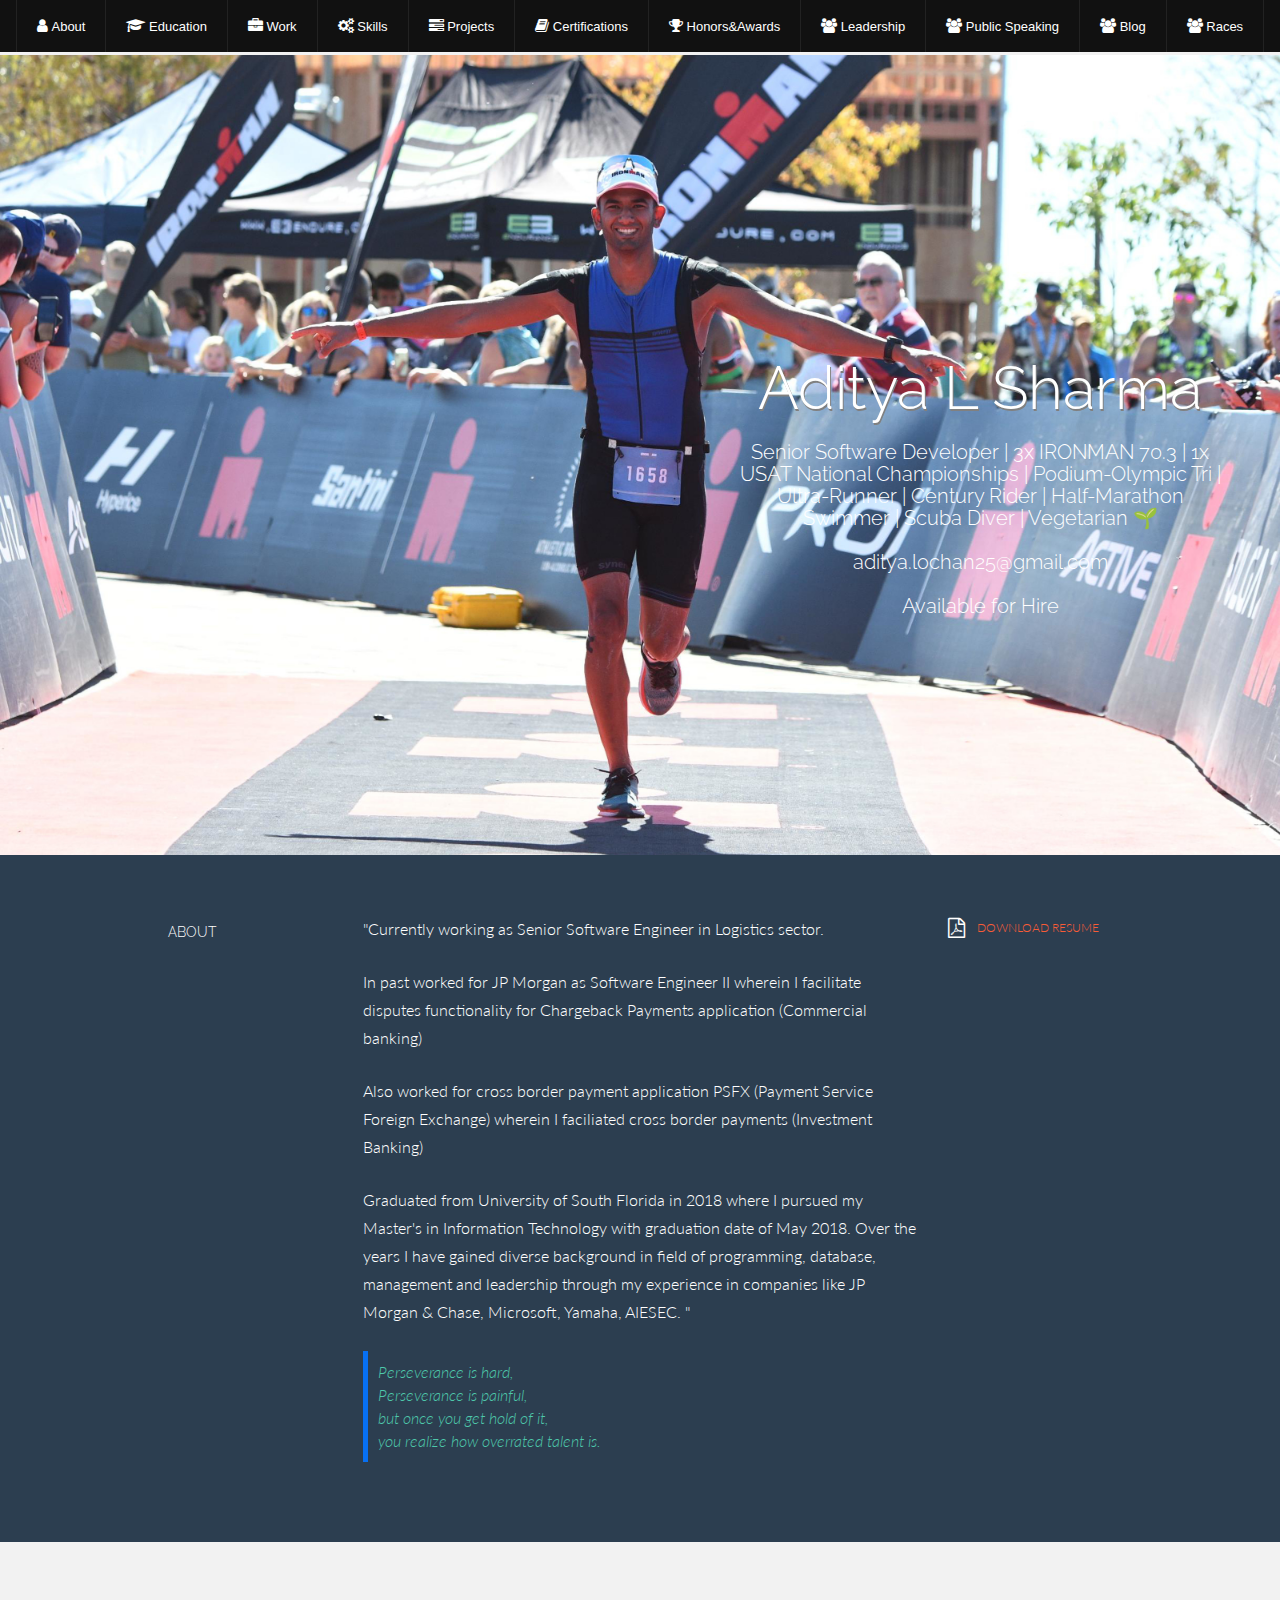
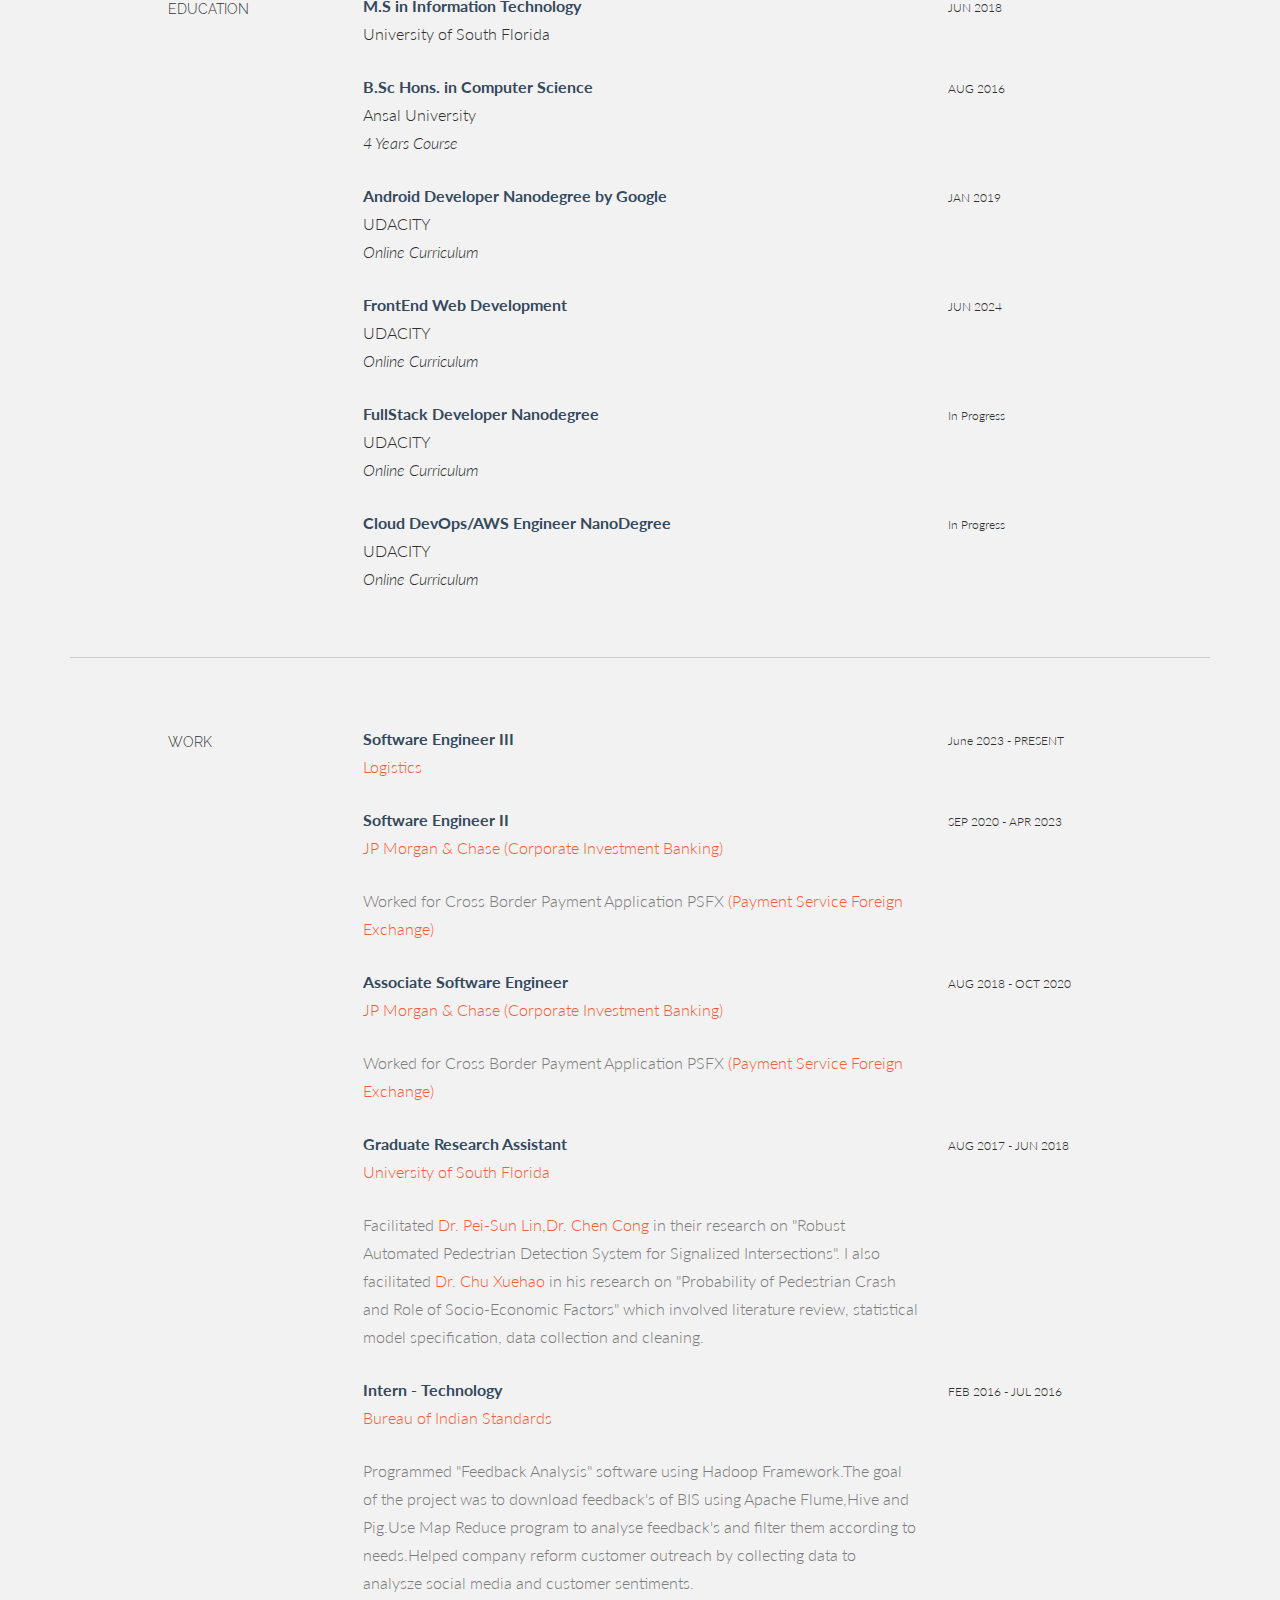
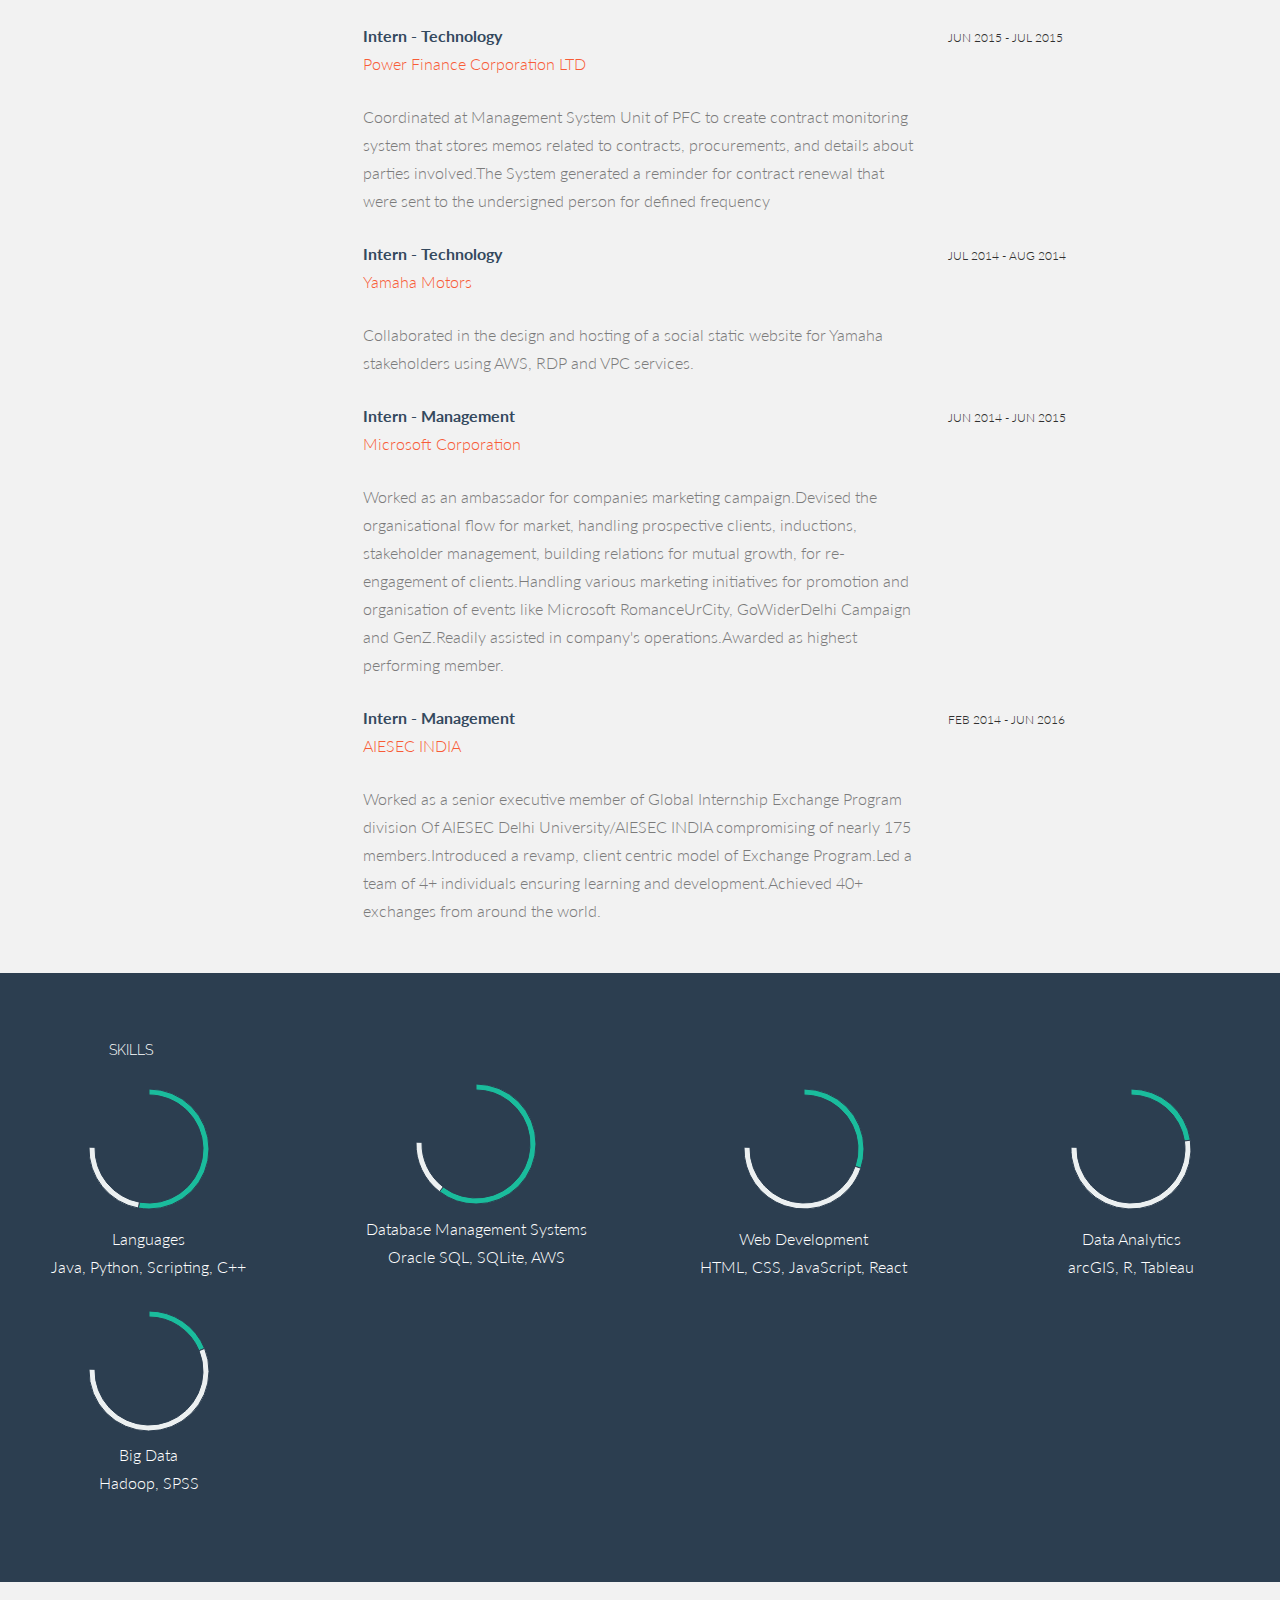
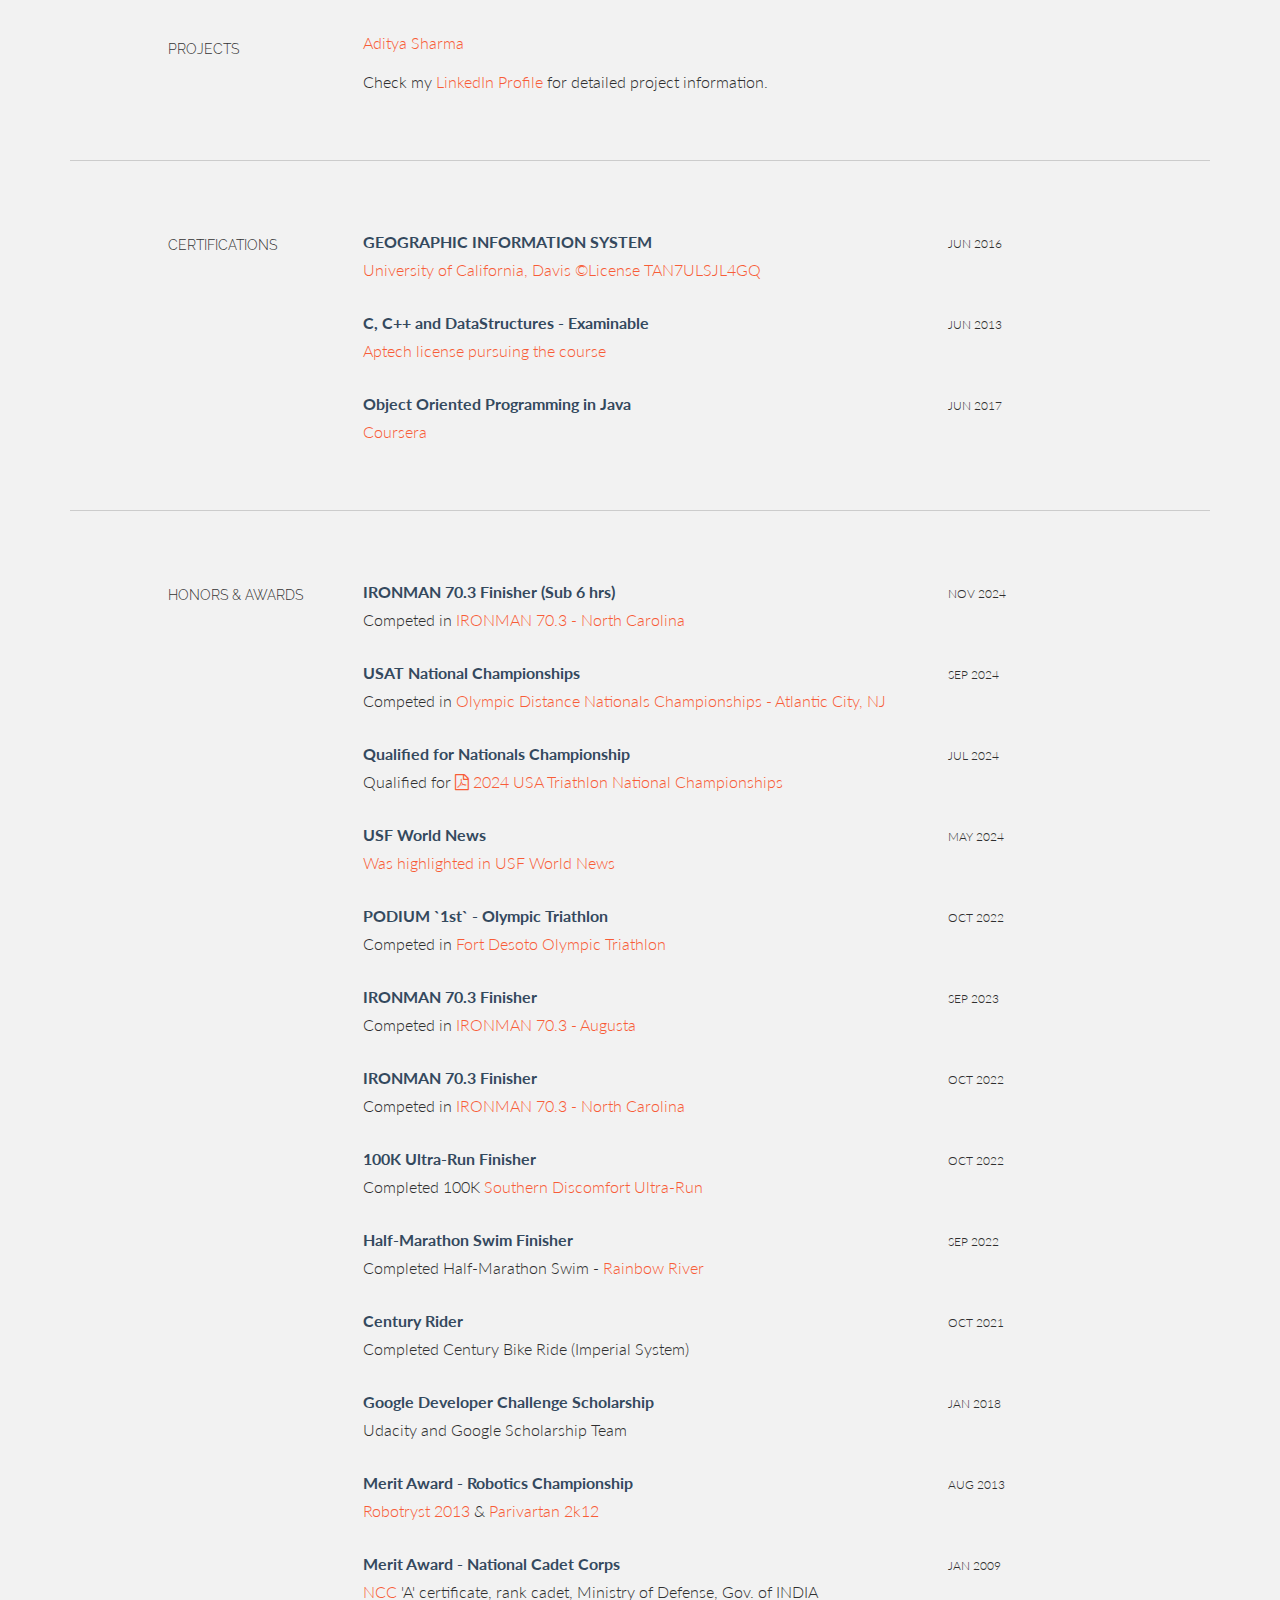
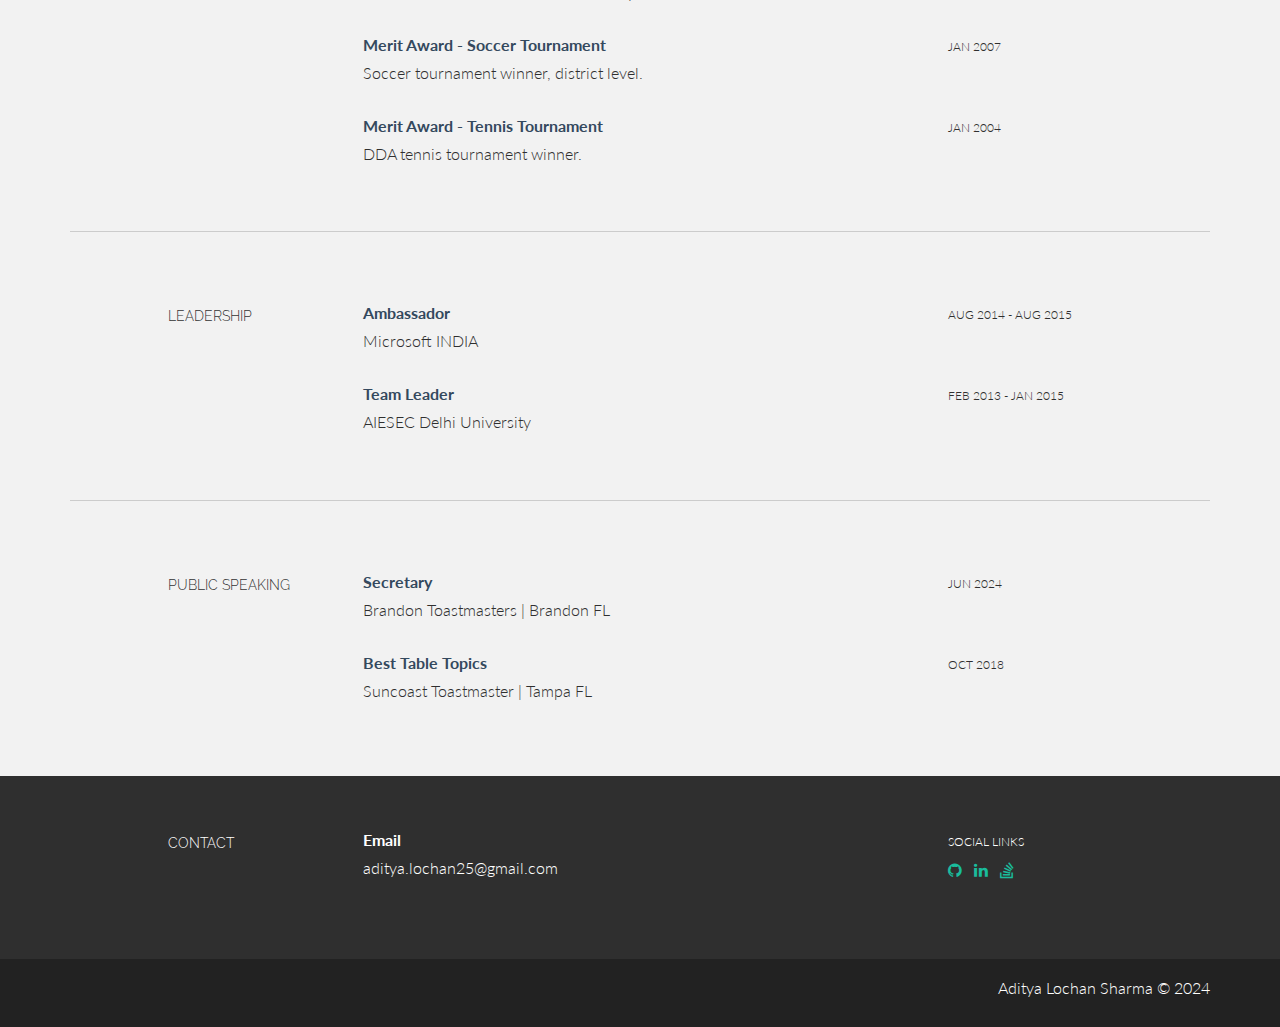
<file: index.html>
<!DOCTYPE html>
<html lang="en">

<head>
	<meta charset="utf-8">
	<meta name="viewport" content="width=device-width, initial-scale=1.0">
	<meta name="description" content="">
	<meta name="author" content="">
	<link rel="shortcut icon" href="assets/favicon.ico">

	<title>Aditya Lochan Sharma</title>

	<!-- Bootstrap core CSS -->
	<link href="assets/css/bootstrap.css" rel="stylesheet">
	<link href="https://cdnjs.cloudflare.com/ajax/libs/font-awesome/4.7.0/css/font-awesome.css" rel="stylesheet">
	<!-- Custom styles for this template -->
	<link href="assets/css/main.css" rel="stylesheet">

	<link href='https://fonts.googleapis.com/css?family=Lato:300,400,700,300italic,400italic' rel='stylesheet'
		type='text/css'>
	<link href='https://fonts.googleapis.com/css?family=Raleway:400,300,700' rel='stylesheet' type='text/css'>
	<script src="assets/js/jquery.min.js"></script>
	<script type="text/javascript" src="assets/js/smoothscroll.js"></script>
	<script src="assets/js/Chart.js"></script>
	<script type="text/javascript" src="https://platform.linkedin.com/badges/js/profile.js" async defer></script>

</head>

<body data-spy="scroll" data-offset="0" data-target="#nav">

	<div id="section-topbar">
		<div id="topbar-inner">
			<!-- <div class="container"> -->
				<div class="row">
					<div><button type="button" class="navbar-toggle fa-graduation-cap" data-toggle="collapse"
							data-target=".navbar-collapse" Menu <i class="fa fa-bars"></i> </div>
					<div class="dropdown navbar-collapse collapse">
						<ul id="nav" class="nav">
							<li><a href="#About" title="About"><i class="fa fa-user"></i>&nbsp;About</a></li>
							<li class="menu-item"><a href="#Education" title="Education"><i
										class="fa fa-graduation-cap"></i>&nbsp;Education</a></li>
							<li class="menu-item"><a href="#WorkExperience" title="WorkExperience"><i
										class="fa fa-briefcase"></i>&nbsp;Work</a></li>
							<li class="menu-item"><a href="#Skills" title="Skills"><i
										class="fa fa-cogs"></i>&nbsp;Skills</a></li>
							<li class="menu-item"><a href="#Projects" title="Projects"><i
										class="fa fa-tasks"></i>&nbsp;Projects</a></li>
							<li class="menu-item"><a href="#Certifications" title="Certifications"><i
										class="fa fa-book"></i>&nbsp;Certifications</a></li>
							<li class="menu-item"><a href="#Honors" title="Honors"><i
										class="fa fa-trophy"></i>&nbsp;Honors&amp;Awards</a></li>
							<li class="menu-item"><a href="#Leadership" title="Leadership"><i
										class="fa fa-users"></i>&nbsp;Leadership</a></li>
							<li class="menu-item"><a href="#PublicSpeaking" title="PublicSpeaking"><i
										class="fa fa-users"></i>&nbsp;Public Speaking</a></li>
							<li class="menu-item"><a href="assets/pages/blog.html" title="Blog"><i
										class="fa fa-users"></i>&nbsp;Blog</a></li>
							<li class="menu-item"><a href="assets/pages/blog.html" title="Blog"><i
										class="fa fa-users"></i>&nbsp;Races</a></li>
						</ul>
						<!--/ uL#nav -->
					</div><!-- /.dropdown -->

					<div class="clear"></div>
				</div>
				<!--/.row -->
			<!-- </div> -->
			<!--/.container -->

			<div class="clear"></div>
		</div>
		<!--/ #topbar-inner -->
	</div>
	<!--/ #section-topbar -->

	<div id="headerwrap">
		<div class="container">
			<div class="row centered">
				<div class="col-lg-08">
					<h1 class="header-title"> Aditya L Sharma</h1>
					<h3 class="header-subtitle"> Senior Software Developer | 3x IRONMAN 70.3 | 1x USAT National Championships | Podium-Olympic Tri | Ultra-Runner | Century Rider | Half-Marathon Swimmer | Scuba Diver | Vegetarian 🌱<br>
						<br>aditya.lochan25@gmail.com<br>
						<br>Available for Hire
					</h3>

				</div>
				<!--/.col-lg-12 -->
			</div>
			<!--/.row -->
		</div>
		<!--/.container -->
	</div>
	<!--/.#headerwrap -->


	<section id="About" class="smoothScroll"></section>
	<div id="intro">
		<div class="container">
			<div class="row">

				<div class="col-lg-2 col-lg-offset-1">
					<h5>ABOUT</h5>
				</div>
				<div class="col-lg-6">
					<p>"Currently working as Senior Software Engineer in Logistics sector. </p>
					<p>In past worked for JP Morgan as Software Engineer II wherein I facilitate disputes
						functionality for Chargeback Payments application (Commercial banking)</p>
					<p>Also worked for cross border payment application PSFX (Payment Service Foreign Exchange) wherein I 
						faciliated cross border payments (Investment Banking)</p>
					<p>Graduated from University of South Florida in 2018 where I pursued my Master's in Information Technology
						with graduation date of May 2018. Over the years I have gained diverse background in field of
						programming, database, management and leadership through my experience in companies like
						JP Morgan & Chase, Microsoft, Yamaha, AIESEC. "</p>
						<blockquote>
							Perseverance is hard,<br>
							Perseverance is painful,<br>
							but once you get hold of it,<br>
							you realize how overrated talent is.
						</blockquote>
				</div>
				<div class="col-lg-3">
					<!-- <a href="https://drive.google.com/file/d/1KPoInow-IN3JtQEfAEjy9ZczhBhkekHc/view?usp=sharing" -->
					<a href="/resources/resume.pdf"
						target="_blank"><i class="fa fa-file-pdf-o"></i>
						<sm>DOWNLOAD RESUME</sm>
					</a>
				</div>
			</div>
			<!--/.row -->
		</div>
		<!--/.container -->
	</div>
	<!--/ #intro -->


	<!-- <section id="education" name="education"></section> -->
	<!--EDUCATION DESCRIPTION -->
	<div id="Education" class="container desc">
		<div class="row">

			<div class="col-lg-2 col-lg-offset-1">
				<h5>EDUCATION</h5>
			</div>
			<div class="col-lg-6">
				<p>
					<t>M.S in Information Technology</t><br />
					University of South Florida <br />
					<i></i>
				</p>
			</div>
			<div class="col-lg-3">
				<p>
					<sm>JUN 2018</sm><br />
				</p>
			</div>
			<div class="col-lg-6 col-lg-offset-3">
				<p>
					<t>B.Sc Hons. in Computer Science </t><br />
					Ansal University <br />
					<i>4 Years Course</i>
				</p>
			</div>
			<div class="col-lg-3">
				<p>
					<sm>AUG 2016</sm>
				</p>
			</div>

			<div class="col-lg-6 col-lg-offset-3">
				<p>
					<t>Android Developer Nanodegree by Google</t><br />
					UDACITY <br />
					<i>Online Curriculum</i>
				</p>
			</div>
			<div class="col-lg-3">
				<p>
					<sm>JAN 2019</sm>
				</p>
			</div>


			<div class="col-lg-6 col-lg-offset-3">
				<p>
					<t>FrontEnd Web Development</t><br />
					UDACITY <br />
					<i>Online Curriculum</i>
				</p>
			</div>
			<div class="col-lg-3">
				<p>
					<sm>JUN 2024</sm><br />
				</p>
			</div>
			<div class="col-lg-6 col-lg-offset-3">
				<p>
					<t>FullStack Developer Nanodegree</t><br />
					UDACITY <br />
					<i>Online Curriculum</i>
				</p>
			</div>
			<div class="col-lg-3">
				<p>
					<sm>In Progress</sm><br />
				</p>
			</div>
			<div class="col-lg-6 col-lg-offset-3">
				<p>
					<t>Cloud DevOps/AWS Engineer NanoDegree</t><br />
					UDACITY <br />
					<i>Online Curriculum</i>
				</p>
			</div>
			<div class="col-lg-3">
				<p>
					<sm>In Progress</sm><br />
				</p>
			</div>


		</div>
		<!--/.row -->
		<br>
		<hr>
	</div>
	<!--/.container -->


	<!--WORK DESCRIPTION -->
	<div id="WorkExperience" class="container desc">
		<div class="row">

			<div class="col-lg-2 col-lg-offset-1">
				<h5>WORK</h5>
			</div>

			<div class="col-lg-6">
				<p>
					<t>Software Engineer III</t><br />
					<a href="https://www.cognoscape.com/the-mind-of-a-hacker/" target="_blank">Logistics</a> <br />
				</p>
				<!-- <p>
					<more>Undislosed<a target="_blank"
							href="https://www.cognoscape.com/the-mind-of-a-hacker/">
							</a></more>
				</p> -->
			</div>
			<div class="col-lg-3">
				<p>
					<sm>June 2023 - PRESENT</sm>
				</p>
			</div>
			

			<div class="col-lg-6 col-lg-offset-3">
				<p>
					<t>Software Engineer II</t><br />
					<a href="https://www.jpmorgan.com/commercial-banking" target="_blank">JP Morgan & Chase (Corporate Investment Banking)</a> <br />
				</p>
				<p>
					<more>Worked for Cross Border Payment Application PSFX<a target="_blank"
							href="https://www.jpmorgan.com/tss/General/Foreign_Exchange_Payment_Format_Changes/1320548954859"> (Payment
							Service Foreign Exchange)</a></more>
				</p>
			</div>
			<div class="col-lg-3">
				<p>
					<sm>SEP 2020 - APR 2023</sm>
				</p>
			</div>

			<div class="col-lg-6 col-lg-offset-3">
				<p>
					<t>Associate Software Engineer</t><br />
					<a href="https://www.jpmorgan.com/solutions/cib/investment-banking" target="_blank">JP Morgan & Chase (Corporate Investment Banking)</a> <br />
				</p>
				<p>
					<more>Worked for Cross Border Payment Application PSFX<a target="_blank"
							href="https://www.jpmorgan.com/tss/General/Foreign_Exchange_Payment_Format_Changes/1320548954859"> (Payment
							Service Foreign Exchange)</a></more>
				</p>
			</div>

			<div class="col-lg-3">
				<p>
					<sm>AUG 2018 - OCT 2020</sm>
				</p>
			</div>

			<div class="col-lg-6 col-lg-offset-3">
				<p>
					<t>Graduate Research Assistant</t><br />
					<a href="https://www.cutr.usf.edu/" target="_blank">University of South Florida</a> <br />
				</p>
				<p>
					<more>Facilitated <a target="_blank"
							href="https://www.cutr.usf.edu/2017/12/pei-sung-lin-its-program-director/">Dr. Pei-Sun
							Lin</a>,<a target="_blank" href="https://www.cutr.usf.edu/2017/12/cong-chen-ph-d/">Dr. Chen
							Cong</a> in their research on "Robust Automated Pedestrian Detection System for Signalized
						Intersections". I also facilitated <a target="_blank"
							href="https://www.cutr.usf.edu/2011/03/xuehao-chu-mpr-senior-research-associate/">Dr. Chu
							Xuehao</a> in his research on "Probability of Pedestrian Crash and Role of Socio-Economic
						Factors" which involved literature review, statistical model specification,
						data collection and cleaning.</more>
				</p>
			</div>

			<div class="col-lg-3">
				<p>
					<sm>AUG 2017 - JUN 2018</sm>
				</p>
			</div>

			<div class="col-lg-6 col-lg-offset-3">
				<p>
					<t>Intern - Technology</t><br />
					<a href="http://www.bis.gov.in/" target="_blank">Bureau of Indian Standards</a> <br />
				</p>
				<p>
					<more>Programmed "Feedback Analysis" software using Hadoop Framework.The goal of the project was to
						download feedback's of BIS using
						Apache Flume,Hive and Pig.Use Map Reduce program to analyse feedback's and filter them according
						to needs.Helped company
						reform customer outreach by collecting data to analysze social media and customer sentiments.
					</more>
				</p>
			</div>
			<div class="col-lg-3">
				<p>
					<sm>FEB 2016 - JUL 2016</sm>
				</p>
			</div>

			<div class="col-lg-6 col-lg-offset-3">
				<p>
					<t>Intern - Technology</t><br />
					<a href="http://www.pfcindia.com/Home" target="_blank">Power Finance Corporation LTD</a> <br />
				</p>
				<p>
					<more>Coordinated at Management System Unit of PFC to create contract monitoring system that stores
						memos related to contracts, procurements, and details about parties involved.The System
						generated a reminder for contract renewal that were sent to the undersigned person for defined
						frequency</more>
				</p>
			</div>
			<div class="col-lg-3">
				<p>
					<sm>JUN 2015 - JUL 2015</sm>
				</p>
			</div>

			<div class="col-lg-6 col-lg-offset-3">
				<p>
					<t>Intern - Technology</t><br />
					<a href="http://www.yamaha-motor.com/" target="_blank">Yamaha Motors</a> <br />
				</p>
				<p>
					<more>Collaborated in the design and hosting of a social static website for Yamaha stakeholders
						using AWS, RDP and VPC services.</more>
				</p>
			</div>
			<div class="col-lg-3">
				<p>
					<sm>JUL 2014 - AUG 2014</sm>
				</p>
			</div>

			<div class="col-lg-6 col-lg-offset-3">
				<p>
					<t>Intern - Management</t><br />
					<a href="https://www.microsoft.com/en-us/" target="_blank">Microsoft Corporation</a> <br />
				</p>
				<p>
					<more>Worked as an ambassador for companies marketing campaign.Devised the organisational flow for
						market, handling prospective clients, inductions, stakeholder management, building relations for
						mutual growth, for re-engagement of clients.Handling various marketing initiatives for promotion
						and organisation of events like Microsoft RomanceUrCity, GoWiderDelhi Campaign and GenZ.Readily
						assisted in company's operations.Awarded as highest performing member.</more>
				</p>
			</div>
			<div class="col-lg-3">
				<p>
					<sm>JUN 2014 - JUN 2015</sm>
				</p>
			</div>

			<div class="col-lg-6 col-lg-offset-3">
				<p>
					<t>Intern - Management</t><br />
					<a href="https://www.aiesec.org/" target="_blank">AIESEC INDIA</a> <br />
				</p>
				<p>
					<more>Worked as a senior executive member of Global Internship Exchange Program division Of AIESEC Delhi
						University/AIESEC INDIA compromising of nearly 175 members.Introduced a revamp, client centric
						model of Exchange Program.Led a team of 4+ individuals ensuring learning and
						development.Achieved 40+ exchanges from around the world.</more>
				</p>
			</div>
			<div class="col-lg-3">
				<p>
					<sm>FEB 2014 - JUN 2016</sm>
				</p>
			</div>

		</div>
		<!--/.row -->
		<br>
	</div>
	<!--/.container -->


	<div id="skillswrap">
		<div id="Skills">
			<div class="row">
				<div class="col-lg-2 col-lg-offset-1">
					<h5>SKILLS</h5>
				</div>
				<br><br>
				<div class="col-lg-3 centered">
					<canvas id="bootstrap" height="140" width="130"></canvas>
					<p>Languages
						<br>
						Java, Python, Scripting, C++
					</p>
					<script>
						var doughnutData = [
							{
								value: 70,
								color: "#1abc9c"
							},
							{
								value: 30,
								color: "#ecf0f1"
							}
						];
						var myDoughnut = new Chart(document.getElementById("bootstrap").getContext("2d")).Doughnut(doughnutData);
					</script>
				</div>
				<div class="col-lg-3 centered">
					<canvas id="html" height="130" width="130"></canvas>
					<p>Database Management Systems
						<br>Oracle SQL, SQLite, AWS
					</p>
					<script>
						var doughnutData = [
							{
								value: 80,
								color: "#1abc9c"
							},
							{
								value: 20,
								color: "#ecf0f1"
							}
						];
						var myDoughnut = new Chart(document.getElementById("html").getContext("2d")).Doughnut(doughnutData);
					</script>
				</div>
				<div class="col-lg-3 centered">
					<canvas id="javascript" height="140" width="130"></canvas>
					<p>Web Development
						<br>
						HTML, CSS, JavaScript, React 
					</p>
					<script>
						var doughnutData = [
							{
								value: 40,
								color: "#1abc9c"
							},
							{
								value: 60,
								color: "#ecf0f1"
							}
						];
						var myDoughnut = new Chart(document.getElementById("javascript").getContext("2d")).Doughnut(doughnutData);
					</script>
				</div>
				
				<div class="col-lg-3 centered">
					<canvas id="wordpress" height="140" width="130"></canvas>
					<p>Data Analytics
						<br> arcGIS, R, Tableau
					</p>
					<script>
						var doughnutData = [
							{
								value: 30,
								color: "#1abc9c"
							},
							{
								value: 70,
								color: "#ecf0f1"
							}
						];
						var myDoughnut = new Chart(document.getElementById("wordpress").getContext("2d")).Doughnut(doughnutData);
					</script>
				</div>

				<div class="col-lg-3 centered">
					<canvas id="photoshop" height="130" width="130"></canvas>
					<p>Big Data
						<br> Hadoop, SPSS
					</p>
					<script>
						var doughnutData = [
							{
								value: 25,
								color: "#1abc9c"
							},
							{
								value: 75,
								color: "#ecf0f1"
							}
						];
						var myDoughnut = new Chart(document.getElementById("photoshop").getContext("2d")).Doughnut(doughnutData);
					</script>
				</div>

				

			</div>
			<!--/.row -->
		</div>
		<!--/.container -->
	</div>
	<!--/ #skillswrap -->


	<!-- <section id="projects" name="work"></section> -->
	<!--PROJECTS DESCRIPTION -->
	<div id="Projects" class="container desc">
		<div class="row">
			<div class="col-lg-2 col-lg-offset-1">
				<h5>PROJECTS</h5>
			</div>

			<div class="col-lg-6">
				<div class="LI-profile-badge" data-version="v1" data-size="small" data-locale="en_US"
					data-type="horizontal" data-theme="dark" data-vanity="adityalochansharma"><a class="LI-simple-link"
						href='https://www.linkedin.com/in/adityalochansharma?trk=profile-badge'>Aditya Sharma</a></div>
			</div>
			<div class="col-lg-8 col-lg-offset-3">
				<p>Check my <a target="_blank" href="https://www.linkedin.com/in/aditya-s-3936758b/">LinkedIn
						Profile</a> for detailed project information.<br />
				</p>
			</div>
		</div>
		<!--/.row -->
		<br>
		<hr>
	</div>
	<!--/.container -->


	<!--PUBLICATIONS DESCRIPTION-->
	<div id="Certifications" class="container desc">
		<div class="row">
			<div class="col-lg-2 col-lg-offset-1">
				<h5>CERTIFICATIONS</h5>
			</div>

			<div class="col-lg-6">
				<p>
					<t>GEOGRAPHIC INFORMATION SYSTEM</t><br />
					<a href="https://www.coursera.org/account/accomplishments/verify/TAN7ULSJL4GQ" target="_blank">
						University of California, Davis ©License TAN7ULSJL4GQ</a> <br />
				</p>
			</div>
			<div class="col-lg-3">
				<p>
					<sm>JUN 2016</sm>
				</p>
			</div>

			<div class="col-lg-6 col-lg-offset-3">
				<p>
					<t>C, C++ and DataStructures - Examinable</t><br />
					<a href="https://www.linkedin.com/company/aptech/" target="_blank">
						Aptech license pursuing the course</a> <br />
					<i></i>
				</p>
			</div>
			<div class="col-lg-3">
				<p>
					<sm>JUN 2013</sm>
				</p>
			</div>

			<div class="col-lg-6 col-lg-offset-3">
				<p>
					<t>Object Oriented Programming in Java</t><br />
					<a href="https://www.coursera.org/account/accomplishments/verify/RCCPJ8K8QUD4" target="_blank">
						Coursera</a> <br />
					<i></i>
				</p>
			</div>
			<div class="col-lg-3">
				<p>
					<sm>JUN 2017</sm>
				</p>
			</div>
		</div>
		<br />
		<hr>
	</div>


	<!--AWARDS DESCRIPTION -->
	<div id="Honors" class="container desc">
		<div class="row">
			<div class="col-lg-2 col-lg-offset-1">
				<h5>HONORS &amp; AWARDS</h5>
			</div>
			
			<!-- IRONMAN 70.3 - North Carolina - 2024 -->
			<div class="col-lg-6">
				<p>
					<t>IRONMAN 70.3 Finisher (Sub 6 hrs)</t><br /> Competed in
					<a href="https://labs.competitor.com/result/subevent/E12FD041-E7E7-499C-9CB4-37887B5B40C2?displayedFilters=%7B%7D&filter=%7B%22%24search%22%3A%22aditya%22%7D&order=ASC&page=1&perPage=10&sort=FinishRankOverall" target="_blank">
						IRONMAN 70.3 - North Carolina</a>
				</p>
			</div>
			<div class="col-lg-3">
				<p>
					<sm>NOV 2024</sm>
				</p>
			</div>
			
			<!-- USAT National Championships -->
			<div class="col-lg-6 col-lg-offset-3">
				<p>
					<t>USAT National Championships</t><br /> Competed in
					<a href="https://sportstats.one/results/141848/1343" target="_blank">
						Olympic Distance Nationals Championships - Atlantic City, NJ</a>
				</p>
			</div>
			<div class="col-lg-3">
				<p>
					<sm>SEP 2024</sm>
				</p>
			</div>
			
			<!-- Qualified for Nationals  -->
			<div class="col-lg-6 col-lg-offset-3">
				<p>
					<t>Qualified for Nationals Championship</t><br /> Qualified for
					<a href="/resources/usa_nationals.png" target="_blank"><i class="fa fa-file-pdf-o"></i>
						2024 USA Triathlon National Championships
					</a>
				</p>
			</div>
			<div class="col-lg-3">
				<p>
					<sm>JUL 2024</sm>
				</p>
			</div>

			<!-- USF World News -->
			<div class="col-lg-6 col-lg-offset-3">
				<p>
					<t>USF World News</t><br /> 
					<a href="https://www.usf.edu/world/about/news/2024-sharma-interview.aspx" target="_blank">
						Was highlighted in USF World News</a>
				</p>
			</div>
			<div class="col-lg-3">
				<p>
					<sm>MAY 2024</sm>
				</p>
			</div>

			<div class="col-lg-6 col-lg-offset-3">
				<p>
					<t>PODIUM `1st` - Olympic Triathlon</t><br /> Competed in
					<a href="https://triregistration.com/IndividualResults.php?triresultid=652619" target="_blank">
						Fort Desoto Olympic Triathlon</a>
				</p>
			</div>
			<div class="col-lg-3">
				<p>
					<sm>OCT 2022</sm>
				</p>
			</div>

			<div class="col-lg-6 col-lg-offset-3">
				<p>
					<t>IRONMAN 70.3 Finisher </t><br /> Competed in
					<a href="https://www.ironman.com/im703-augusta-results" target="_blank">
						IRONMAN 70.3 - Augusta</a>
				</p>
			</div>
			<div class="col-lg-3">
				<p>
					<sm>SEP 2023</sm>
				</p>
			</div>

			<div class="col-lg-6 col-lg-offset-3">
				<p>
					<t>IRONMAN 70.3 Finisher </t><br /> Competed in
					<a href="https://track.rtrt.me/e/IRM-NORTHCAROLINA703-2022#/tracker/R6F5SXGE/focus" target="_blank">
						IRONMAN 70.3 - North Carolina </a>
				</p>
			</div>
			<div class="col-lg-3">
				<p>
					<sm>OCT 2022</sm>
				</p>
			</div>

			<div class="col-lg-6 col-lg-offset-3">
				<p>
					<t>100K Ultra-Run Finisher</t><br /> Completed 100K 
					<a href="https://ultrasignup.com/results_event.aspx?did=93309" target="_blank">
						Southern Discomfort Ultra-Run </a>
				</p>
			</div>
			<div class="col-lg-3">
				<p>
					<sm>OCT 2022</sm>
				</p>
			</div>

			<div class="col-lg-6 col-lg-offset-3">
				<p>
					<t>Half-Marathon Swim Finisher</t><br />
					Completed Half-Marathon Swim - 
					<a href="https://www.facebook.com/groups/859252334171160" target="_blank">
						Rainbow River </a>
				</p>
			</div>
			<div class="col-lg-3">
				<p>
					<sm>SEP 2022</sm>
				</p>
			</div>

			<div class="col-lg-6 col-lg-offset-3">
				<p>
					<t>Century Rider</t><br />
					Completed Century Bike Ride (Imperial System)
				</p>
			</div>
			<div class="col-lg-3">
				<p>
					<sm>OCT 2021</sm>
				</p>
			</div>

			<div class="col-lg-6 col-lg-offset-3">
				<p>
					<t>Google Developer Challenge Scholarship</t><br />
					Udacity and Google Scholarship Team
				</p>
			</div>
			<div class="col-lg-3">
				<p>
					<sm>JAN 2018</sm>
				</p>
			</div>

			<div class="col-lg-6 col-lg-offset-3">
				<p>
					<t>Merit Award - Robotics Championship</t><br />
					<a href="http://robotryst.com/" target="_blank">
						Robotryst 2013</a> &amp;
					<a href="https://www.cgc.edu.in/parivartan-2k12-4-jpg/" target="_blank">
						Parivartan 2k12</a><br /> 
				</p>
			</div>
			<div class="col-lg-3">
				<p>
					<sm>AUG 2013</sm>
				</p>
			</div>

			<div class="col-lg-6 col-lg-offset-3">
				<p>
					<t>Merit Award - National Cadet Corps </t><br />
					<a href="https://indiancc.nic.in/" target="_blank">
						NCC</a> 'A' certificate, rank cadet, Ministry of Defense, Gov. of INDIA
				</p>
			</div>
			<div class="col-lg-3">
				<p>
					<sm>JAN 2009</sm>
				</p>
			</div>

			<div class="col-lg-6 col-lg-offset-3">
				<p>
					<t>Merit Award - Soccer Tournament</t><br />
					Soccer tournament winner, district level.
				</p>
			</div>
			<div class="col-lg-3">
				<p>
					<sm>JAN 2007</sm>
				</p>
			</div>

			<div class="col-lg-6 col-lg-offset-3">
				<p>
					<t>Merit Award - Tennis Tournament</t><br />
					DDA tennis tournament winner.
				</p>
			</div>
			<div class="col-lg-3">
				<p>
					<sm>JAN 2004</sm>
				</p>
			</div>

		</div>
		<!--/.row -->
		<br />
		<hr>
	</div>
	<!--/.container -->

	<!--LEADERSHIP DESCRIPTION-->
	<div id="Leadership" class="container desc">
		<div class="row">
			<div class="col-lg-2 col-lg-offset-1">
				<h5>LEADERSHIP</h5>
			</div>
			<div class="col-lg-6">
				<p>
					<t>Ambassador</t><br />
					Microsoft INDIA <br />
				</p>
			</div>
			<div class="col-lg-3">
				<p>
					<sm>AUG 2014 - AUG 2015</sm>
				</p>
			</div>

			<div class="col-lg-6 col-lg-offset-3">
				<p>
					<t>Team Leader</t><br />
					AIESEC Delhi University
				</p>
			</div>
			<div class="col-lg-3">
				<p>
					<sm>FEB 2013 - JAN 2015</sm>
				</p>
			</div>

		</div>
		<!--/.row -->
		<br />
		<hr>
	</div>
	<!--/.container -->

	<!--PUBLIC SPEAKING-->
	<div id="PublicSpeaking" class="container desc">
		<div class="row">
			<div class="col-lg-2 col-lg-offset-1">
				<h5>PUBLIC SPEAKING</h5>
			</div>

			<div class="col-lg-6">
				<p>
					<t>Secretary</t><br />
					Brandon Toastmasters | Brandon FL
				</p>
			</div>
			<div class="col-lg-3">
				<p>
					<sm>JUN 2024</sm>
				</p>
			</div>
			
			<div class="col-lg-6 col-lg-offset-3">
				<p>
					<t>Best Table Topics</t><br />
					Suncoast Toastmaster | Tampa FL
				</p>
			</div>
			<div class="col-lg-3">
				<p>
					<sm>OCT 2018</sm>
				</p>
			</div>

		</div>
		<!--/.row -->
		<br />
		<br />
	</div>
	<!--/.container -->


	<section id="contact" name="contact"></section>
	<!--FOOTER DESCRIPTION -->
	<div id="footwrap">
		<div class="container">
			<div class="row">

				<div class="col-lg-2 col-lg-offset-1">
					<h5>CONTACT</h5>
				</div>
				<div class="col-lg-6">
					<p>
						<t>Email</t><br />
						aditya.lochan25@gmail.com <br />
					</p>
				</div>
				<div class="col-lg-3">
					<p>
						<sm>SOCIAL LINKS</sm><br />
						<a href="https://github.com/adityalochan" target="_blank"><i class="fa fa-github"></i></a>
						<!-- <a href="https://www.facebook.com/aditya.lochan1" target="_blank"><i
								class="fa fa-facebook"></i></a> -->
						<a href="https://www.linkedin.com/in/adityalochansharma/" target="_blank"><i
								class="fa fa-linkedin"></i></a>
						<a href="https://stackoverflow.com/users/7032599/aditya" target="_blank"><i
								class="fa fa-stack-overflow"></i></a>
					</p>
				</div>
			</div>
			<!--/.row -->
		</div>
		<!--/.container -->
	</div>
	<!--/ #footer -->

	<div id="c">
		<div class="container">
			<p>Aditya Lochan Sharma © 2024</p>
		</div>
	</div>


	<!-- Bootstrap core JavaScript
    ================================================== -->
	<!-- Placed at the end of the document so the pages load faster -->
	<script src="assets/js/bootstrap.js"></script>
	<!-- <script>
		function logLocationToSheet() {
			google.script.run.logLocationToSheet();
		}
		// Call the logLocationToSheet function when the page loads
		window.onload = logLocationToSheet;
	</script> -->

</body>

</html>
</file>
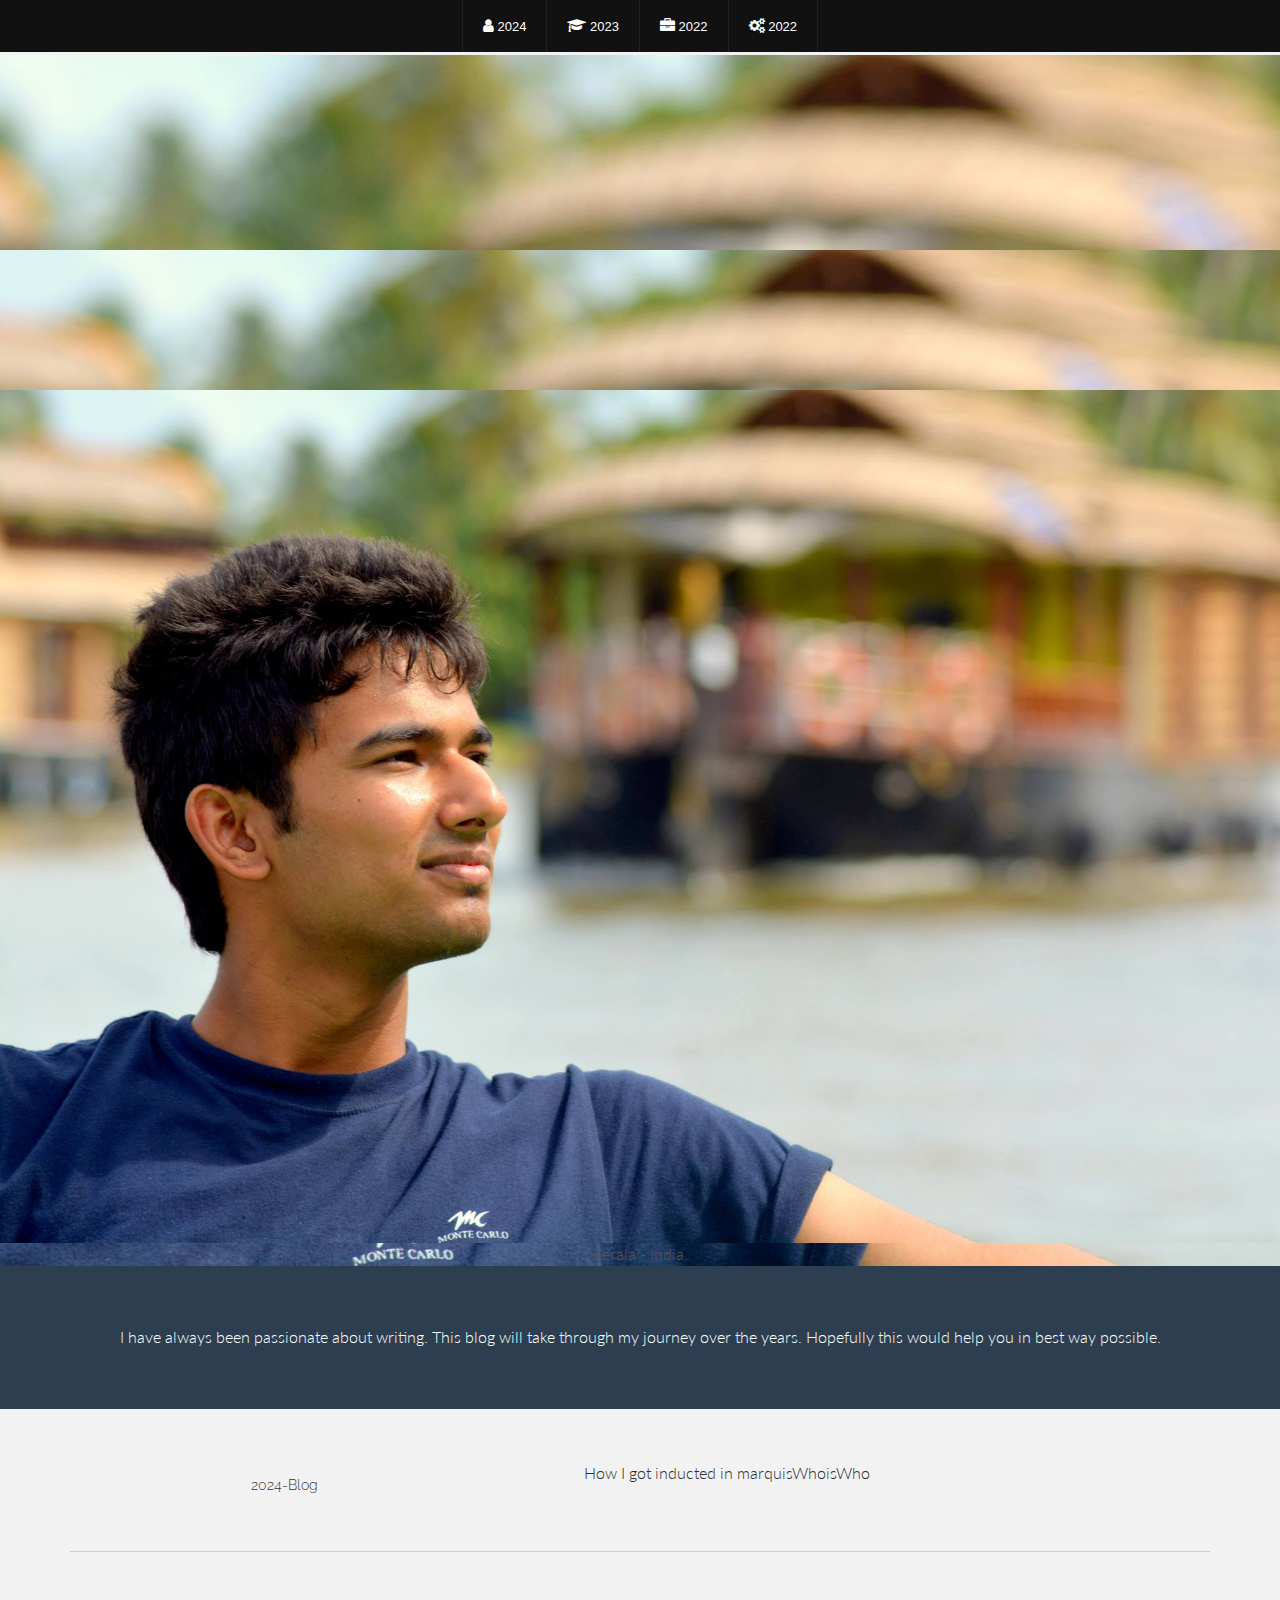
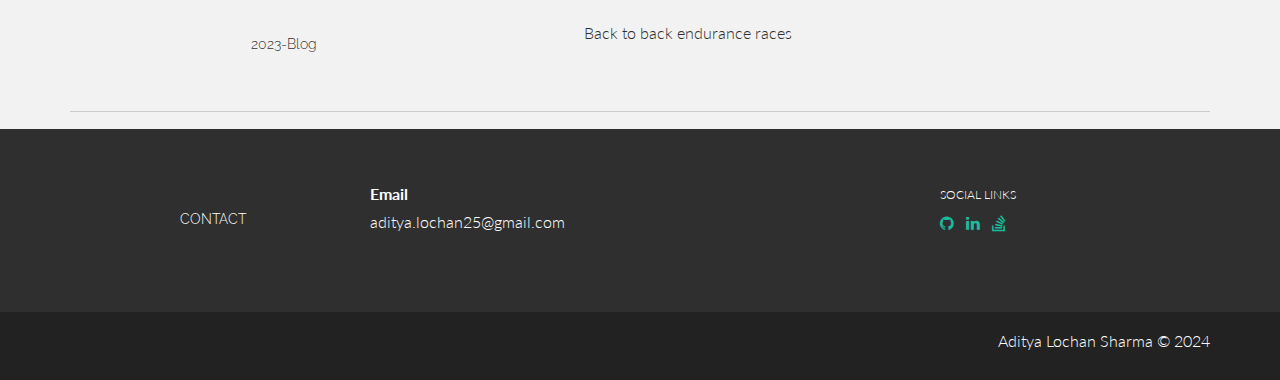
<file: blog.html>
<!DOCTYPE html>
<html lang="en">

<head>
	<meta charset="utf-8">
	<meta name="viewport" content="width=device-width, initial-scale=1.0">
	<meta name="description" content="">
	<meta name="author" content="">
	<link rel="shortcut icon" href="assets/favicon.ico">

	<title>Aditya Lochan Sharma</title>

	<!-- Bootstrap core CSS -->
	<link href="assets/css/bootstrap.css" rel="stylesheet">
	<link href="https://cdnjs.cloudflare.com/ajax/libs/font-awesome/4.7.0/css/font-awesome.css" rel="stylesheet">
	<!-- Custom styles for this template -->
	<link href="assets/css/main.css" rel="stylesheet">

	<link href='https://fonts.googleapis.com/css?family=Lato:300,400,700,300italic,400italic' rel='stylesheet'
		type='text/css'>
	<link href='https://fonts.googleapis.com/css?family=Raleway:400,300,700' rel='stylesheet' type='text/css'>
	<script src="assets/js/jquery.min.js"></script>
	<script type="text/javascript" src="assets/js/smoothscroll.js"></script>
	<script src="assets/js/Chart.js"></script>
	<script type="text/javascript" src="https://platform.linkedin.com/badges/js/profile.js" async defer></script>

</head>

<body data-spy="scroll" data-offset="0" data-target="#nav">

	<div id="section-topbar">
		<div id="topbar-inner">
			<div class="container">
				<div class="row">
					<div><button type="button" class="navbar-toggle fa-graduation-cap" data-toggle="collapse"
							data-target=".navbar-collapse" Menu <i class="fa fa-bars"></i> </div>
					<div class="dropdown navbar-collapse collapse">
						<ul id="nav" class="nav">
							<li><a href="#2024" title="2024"><i class="fa fa-user"></i>&nbsp;2024</a></li>
							<li class="menu-item"><a href="#2024" title="2024"><i
										class="fa fa-graduation-cap"></i>&nbsp;2023</a></li>
							<li class="menu-item"><a href="#2023" title="2023"><i
										class="fa fa-briefcase"></i>&nbsp;2022</a></li>
							<li class="menu-item"><a href="#2022" title="2022"><i class="fa fa-cogs"></i>&nbsp;2022</a>
							</li>
						</ul>
						<!--/ uL#nav -->
					</div><!-- /.dropdown -->

					<div class="clear"></div>
				</div>
				<!--/.row -->
			</div>
			<!--/.container -->

			<div class="clear"></div>
		</div>
		<!--/ #topbar-inner -->
	</div>
	<!--/ #section-topbar -->

	<div id="headerwrap-blog">
		<figure>
			<img src="assets/img/blog-bg.jpg" alt="blog-bg" id="headerwrap-blog">
			<figcaption>Kerala - India.</figcaption>
		</figure>
		<div class="container">
			<div class="row centered">
				<div class="col-lg-08">
					<!-- <h3 class="header-subtitle"> aditya blog in the making</h3> -->
				</div>
				<!--/.col-lg-12 -->
			</div>
			<!--/.row -->
		</div>
		<!--/.container -->
	</div>
	<!--/.#headerwrap -->


	<!--BLOG DESCRIPTION -->
	<section class="smoothScroll"></section>
	<div id="intro">
		<div class="blog-container">
			<div class="row">

				<div >
						I have always been passionate about writing. This blog will take through my journey over the years. 
						Hopefully this would help you in best way possible. 
				</div>

			</div>
			<!--/.row -->
		</div>
		<!--/.container -->
	</div>
	<!--/ #intro -->


	<!--2024 BLOG -->
	<div id="2024" class="container desc">
		<div class="blog-container">
			<div class="col-lg-2 col-lg-offset-1">
				<h5>2024-Blog</h5>
			</div>
			<div class="col-lg-6">
				<p>
					How I got inducted in marquisWhoisWho
				</p>
			</div>

		</div>
		<!--/.row -->
		<br>
		<hr>
	</div>
	<!--/.container -->


	<!--2024 BLOG -->
	<div id="2023" class="container desc">
		<div class="blog-container">

			<div class="col-lg-2 col-lg-offset-1">
				<h5>2023-Blog</h5>
			</div>
			<div class="col-lg-6">
				<p>
					Back to back endurance races 
				</p>
			</div>

		</div>
		<!--/.row -->
		<br>
		<hr>
	</div>
	<!--/.container -->

	<section id="contact" name="contact"></section>
	<!--FOOTER DESCRIPTION -->
	<div id="footwrap">
		<div class="container">
			<div class="blog-container">

				<div class="col-lg-2 col-lg-offset-1">
					<h5>CONTACT</h5>
				</div>
				<div class="col-lg-6">
					<p>
						<t>Email</t><br />
						aditya.lochan25@gmail.com <br />
					</p>
				</div>
				<div class="col-lg-3">
					<p>
						<sm>SOCIAL LINKS</sm><br />
						<a href="https://github.com/adityalochan" target="_blank"><i class="fa fa-github"></i></a>
						<!-- <a href="https://www.facebook.com/aditya.lochan1" target="_blank"><i
								class="fa fa-facebook"></i></a> -->
						<a href="https://www.linkedin.com/in/adityalochansharma/" target="_blank"><i
								class="fa fa-linkedin"></i></a>
						<a href="https://stackoverflow.com/users/7032599/aditya" target="_blank"><i
								class="fa fa-stack-overflow"></i></a>
					</p>
				</div>
			</div>
			<!--/.row -->
		</div>
		<!--/.container -->
	</div>
	<!--/ #footer -->

	<div id="c">
		<div class="container">
			<p>Aditya Lochan Sharma © 2024</p>
		</div>
	</div>


	<!-- Bootstrap core JavaScript
    ================================================== -->
	<!-- Placed at the end of the document so the pages load faster -->
	<script src="assets/js/bootstrap.js"></script>
</body>

</html>
</file>
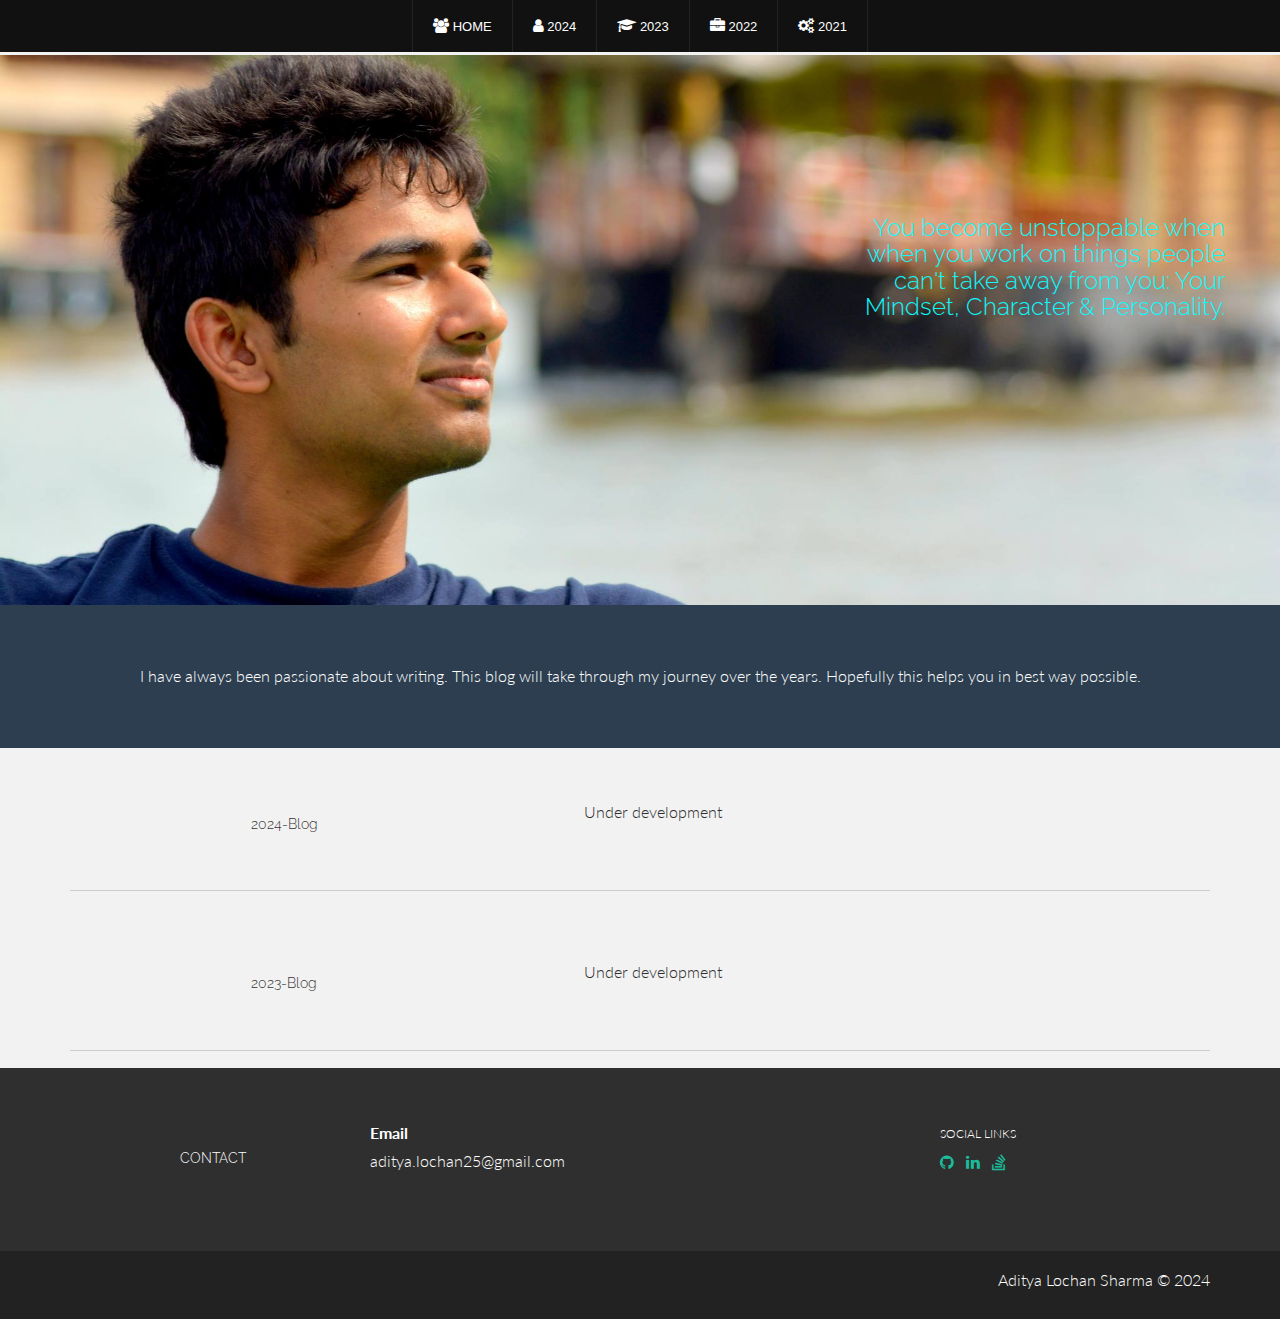
<file: assets/pages/blog.html>
<!DOCTYPE html>
<html lang="en">

<head>
	<meta charset="utf-8">
	<meta name="viewport" content="width=device-width, initial-scale=1.0">
	<meta name="description" content="">
	<meta name="author" content="">
	<link rel="shortcut icon" href="../favicon.ico">

	<title>Aditya Lochan Sharma</title>
	
	<!-- Bootstrap core CSS -->
	<link href="../css/bootstrap.css" rel="stylesheet">
	<link href="https://cdnjs.cloudflare.com/ajax/libs/font-awesome/4.7.0/css/font-awesome.css" rel="stylesheet">
	<!-- Custom styles for this template -->
	<link href="../css/main.css" rel="stylesheet">

	<link href='https://fonts.googleapis.com/css?family=Lato:300,400,700,300italic,400italic' rel='stylesheet'
		type='text/css'>
	<link href='https://fonts.googleapis.com/css?family=Raleway:400,300,700' rel='stylesheet' type='text/css'>
	<script src="../js/jquery.min.js"></script>
	<script type="text/javascript" src="../js/smoothscroll.js"></script>
	<script src="../js/Chart.js"></script>
	<script type="text/javascript" src="https://platform.linkedin.com/badges/js/profile.js" async defer></script>
    <!-- Include custom JavaScript file -->
	
</head>

<body data-spy="scroll" data-offset="0" data-target="#nav">

	<div id="section-topbar">
		<div id="topbar-inner">
			<div class="container">
				<div class="row">
					<div><button type="button" class="navbar-toggle fa-graduation-cap" data-toggle="collapse"
							data-target=".navbar-collapse" Menu <i class="fa fa-bars"></i> </div>
					<div class="dropdown navbar-collapse collapse">
						<ul id="nav" class="nav">
							<li class="menu-item"><a href="../../index.html" title="home"><i
										class="fa fa-users"></i>&nbsp;HOME</a></li>
							<li><a href="#2024" title="2024"><i 
										class="fa fa-user"></i>&nbsp;2024</a></li>
							<li class="menu-item"><a href="#2024" title="2024"><i
										class="fa fa-graduation-cap"></i>&nbsp;2023</a></li>
							<li class="menu-item"><a href="#2023" title="2023"><i
										class="fa fa-briefcase"></i>&nbsp;2022</a></li>
							<li class="menu-item"><a href="#2022" title="2021"><i 
										class="fa fa-cogs"></i>&nbsp;2021</a>
							</li>
						</ul>
						<!--/ uL#nav -->
					</div><!-- /.dropdown -->

					<div class="clear"></div>
				</div>
				<!--/.row -->
			</div>
			<!--/.container -->

			<div class="clear"></div>
		</div>
		<!--/ #topbar-inner -->
	</div>
	<!--/ #section-topbar -->

	<div id="headerwrap-blog">
		<!-- <figure>
			<img src="../img/blog-bg.jpg" alt="blog-bg" id="headerwrap-blog">
		</figure> -->
		<div class="container">
			<div class="row centered">
				<div class="col-lg-08">
					<h3 style="color: #0ff8fb; font-size: 24px; text-align: right;">
						You become unstoppable when<br>
						when you work on things people <br>
						can't take away from you: Your<br>
						Mindset, Character & Personality.
					</h3>
				</div>
				<!--/.col-lg-12 -->
			</div>
			<!--/.row -->
		</div>
		<!--/.container -->
	</div>
	<!--/.#headerwrap -->


	<!--BLOG DESCRIPTION -->
	<section class="smoothScroll"></section>
	<div id="intro">
		<div class="blog-container">
			<div class="row">

				<div >
						I have always been passionate about writing. This blog will take through my journey over the years. 
						Hopefully this helps you in best way possible. 
				</div>

			</div>
			<!--/.row -->
		</div>
		<!--/.container -->
	</div>
	<!--/ #intro -->


	<!--2024 BLOG -->
	<div id="2024" class="container desc">
		<div class="blog-container">
			<div class="col-lg-2 col-lg-offset-1">
				<h5>2024-Blog</h5>
			</div>
			<div class="col-lg-6">
				<p>
					Under development
				</p>
			</div>

		</div>
		<!--/.row -->
		<br>
		<hr>
	</div>
	<!--/.container -->


	<!--2024 BLOG -->
	<div id="2023" class="container desc">
		<div class="blog-container">

			<div class="col-lg-2 col-lg-offset-1">
				<h5>2023-Blog</h5>
			</div>
			<div class="col-lg-6">
				<p>
					Under development
				</p>
			</div>

		</div>
		<!--/.row -->
		<br>
		<hr>
	</div>
	<!--/.container -->

	<section id="contact" name="contact"></section>
	<!--FOOTER DESCRIPTION -->
	<div id="footwrap">
		<div class="container">
			<div class="blog-container">

				<div class="col-lg-2 col-lg-offset-1">
					<h5>CONTACT</h5>
				</div>
				<div class="col-lg-6">
					<p>
						<t>Email</t><br />
						aditya.lochan25@gmail.com <br />
					</p>
				</div>
				<div class="col-lg-3">
					<p>
						<sm>SOCIAL LINKS</sm><br />
						<a href="https://github.com/adityalochan" target="_blank"><i class="fa fa-github"></i></a>
						<!-- <a href="https://www.facebook.com/aditya.lochan1" target="_blank"><i
								class="fa fa-facebook"></i></a> -->
						<a href="https://www.linkedin.com/in/adityalochansharma/" target="_blank"><i
								class="fa fa-linkedin"></i></a>
						<a href="https://stackoverflow.com/users/7032599/aditya" target="_blank"><i
								class="fa fa-stack-overflow"></i></a>
					</p>
				</div>
			</div>
			<!--/.row -->
		</div>
		<!--/.container -->
	</div>
	<!--/ #footer -->

	<div id="c">
		<div class="container">
			<p>Aditya Lochan Sharma © 2024</p>
		</div>
	</div>


	<!-- Bootstrap core JavaScript
    ================================================== -->
	<!-- Placed at the end of the document so the pages load faster -->
	<script src="../js/bootstrap.js"></script>
</body>

</html>
</file>
<file: assets/css/main.css>
/* Author: Carlos Alvarez
 * URL: http://alvarez.is
 *
 * Project Name: Kelvin - Free Bootstrap 3 Resume Theme
 * Version: 1.0
 * URL: http://blacktie.co
 */

 @import url('typography.css');
 @import url('navigation.css');
 @import url('intro.css');
 @import url('skills.css');
 @import url('footer.css');

 body {
     background-color: #f2f2f2;
     font-family: "Lato";
     font-weight: 300;
     font-size: 16px;
     color: #555;

     -webkit-font-smoothing: antialiased;
     -webkit-overflow-scrolling: touch;
 }


 /* Links */
 a {
     color: #f85c37;
     word-wrap: break-word;

     -webkit-transition: color 0.1s ease-in, background 0.1s ease-in;
     -moz-transition: color 0.1s ease-in, background 0.1s ease-in;
     -ms-transition: color 0.1s ease-in, background 0.1s ease-in;
     -o-transition: color 0.1s ease-in, background 0.1s ease-in;
     transition: color 0.1s ease-in, background 0.1s ease-in;
 }

 a:hover,
 a:focus {
     color: #7b7b7b;
     text-decoration: none;
     outline: 0;
 }

 a:before,
 a:after {
     -webkit-transition: color 0.1s ease-in, background 0.1s ease-in;
     -moz-transition: color 0.1s ease-in, background 0.1s ease-in;
     -ms-transition: color 0.1s ease-in, background 0.1s ease-in;
     -o-transition: color 0.1s ease-in, background 0.1s ease-in;
     transition: color 0.1s ease-in, background 0.1s ease-in;
 }

 hr {
     display: block;
     height: 1px;
     border: 0;
     border-top: 1px solid #ccc;
     margin: 1em 0;
     padding: 0;
 }

 /*---------------------------------------------------
	SECTION WRAPS
---------------------------------------------------*/

 /* Header Wrap */
 #headerwrap {
     background: url(../img/indexPage-bg.jpg) no-repeat center top;
     margin-top: 55px;
     padding-top: 140px;
     text-align: center;
     background-attachment: relative;
     background-position: center center;
     min-height: 800px;
     width: 100%;

     -webkit-background-size: 100%;
     -moz-background-size: 100%;
     -o-background-size: 100%;
     background-size: 100%;

     -webkit-background-size: cover;
     -moz-background-size: cover;
     -o-background-size: cover;
     background-size: cover;
 }

 /* Header Wrap for mobile*/
 @media screen and (max-width: 600px) {
     #headerwrap {
         background: url(../img/indexPage-bg.jpg) no-repeat center top;
         margin-top: 0px;
         padding-top: 140px;
         text-align: center;
         background-attachment: relative;
         background-position: center center;
         min-height: 800px;
         width: 100%;

         -webkit-background-size: 100%;
         -moz-background-size: 100%;
         -o-background-size: 100%;
         background-size: 100%;

         -webkit-background-size: cover;
         -moz-background-size: cover;
         -o-background-size: cover;
         background-size: cover;
     }
 }

 #headerwrap-blog {
    background: url(../img/blog-bg.jpg) no-repeat center top;
     /* background: no-repeat center top; */
     margin-top: 55px;
     padding-top: 140px;
     text-align: center;
     background-attachment: relative;
     background-position: center center;
     min-height: 550px;
     width: 100%;

     -webkit-background-size: 100%;
     -moz-background-size: 100%;
     -o-background-size: 100%;
     background-size: 100%;

     -webkit-background-size: cover;
     -moz-background-size: cover;
     -o-background-size: cover;
     background-size: cover;
 }

 /* headerwrap blog for mobile  */
 @media screen and (max-width: 600px) {
     #headerwrap-blog {
        background: url(../img/blog-bg.jpg) no-repeat center top;
        margin-top: 0px;
        padding-top: 140px;
        text-align: center;
         background-attachment: relative;
         background-position: center center;
         min-height: 550px;
         width: 100%;

         -webkit-background-size: 100%;
         -moz-background-size: 100%;
         -o-background-size: 100%;
         background-size: 100%;

         -webkit-background-size: cover;
         -moz-background-size: cover;
         -o-background-size: cover;
         background-size: cover;
     }
 }

 #headerwrap h1 {
     font-size: 60px;
     color: white;
     text-shadow: 1px 2px grey;
     padding-left: 680px;
     padding-top: 140px;
 }

 @media screen and (max-width: 600px) {
     #headerwrap h1 {
         font-size: 60px;
         font-weight: bold;
         color: white;
         text-shadow: 1px 2px grey;
         padding-left: 0px !important;
         padding-top: 140px;
     }
 }

 #headerwrap h3 {
     font-size: 20px;
     color: white;
     padding-left: 680px;
 }

 @media screen and (max-width: 600px) {
     #headerwrap h3 {
         font-size: 20px;
         font-weight: bold;
         color: white;
         padding-left: 0px !important;
     }
 }


 /* Global Values */

 .desc {
     padding-top: 50px;
 }

 .desc p {
     color: #2f2f2f;
 }

 .desc t {
     color: #34495e;
     font-weight: 700;
 }

 .desc imp {
     padding: 6px;
     color: white;
     background: #34495e;
 }

 .desc more {
     color: #7b7b7b;
     /*color: #95a5a6;*/
 }


 sm {
     font-size: 12px;
 }

 .blog-container {
     display: flex;
     flex-direction: row;
     /*or row depending on desired layout */
     align-items: center;
     /* align items horizontally in the container */
     justify-content: space-around;
     /*spreads the blog post evenly in the container */
 }


 @media screen and (max-width: 600px) {
     h1 {
         font-size: 5vw !important;
     }
 }

 @media screen and (max-width: 600px) {
     h2 {
         font-size: 4vw !important;
     }
 }



 @media screen and (max-width: 600px) {
     h5 {
         font-size: 3vw !important;
     }
 }

 @media screen and (max-width: 600px) {
     .container {
         padding-right: auto;
         padding-left: auto;
         margin-right: auto;
         margin-left: auto;
     }
 }

 @media screen and (max-width: 600px) {
     img {
         max-width: 100%;
         height: auto;
     }
 }

 @media screen and (max-width: 600px) {
     .navbar-toggle {
         position: relative;
         float: right;
         padding: 9px 10px;
         margin-top: 8px;
         margin-right: 5px;
         margin-bottom: 8px;
         background-color: transparent;
         /* border: 1px solid transparent; */
         border-radius: 4px;
     }
 }

 @media screen and (max-width: 600px) {
     .row {
         margin-right: 0px;
         margin-left: 0px;
     }
 }
</file>
